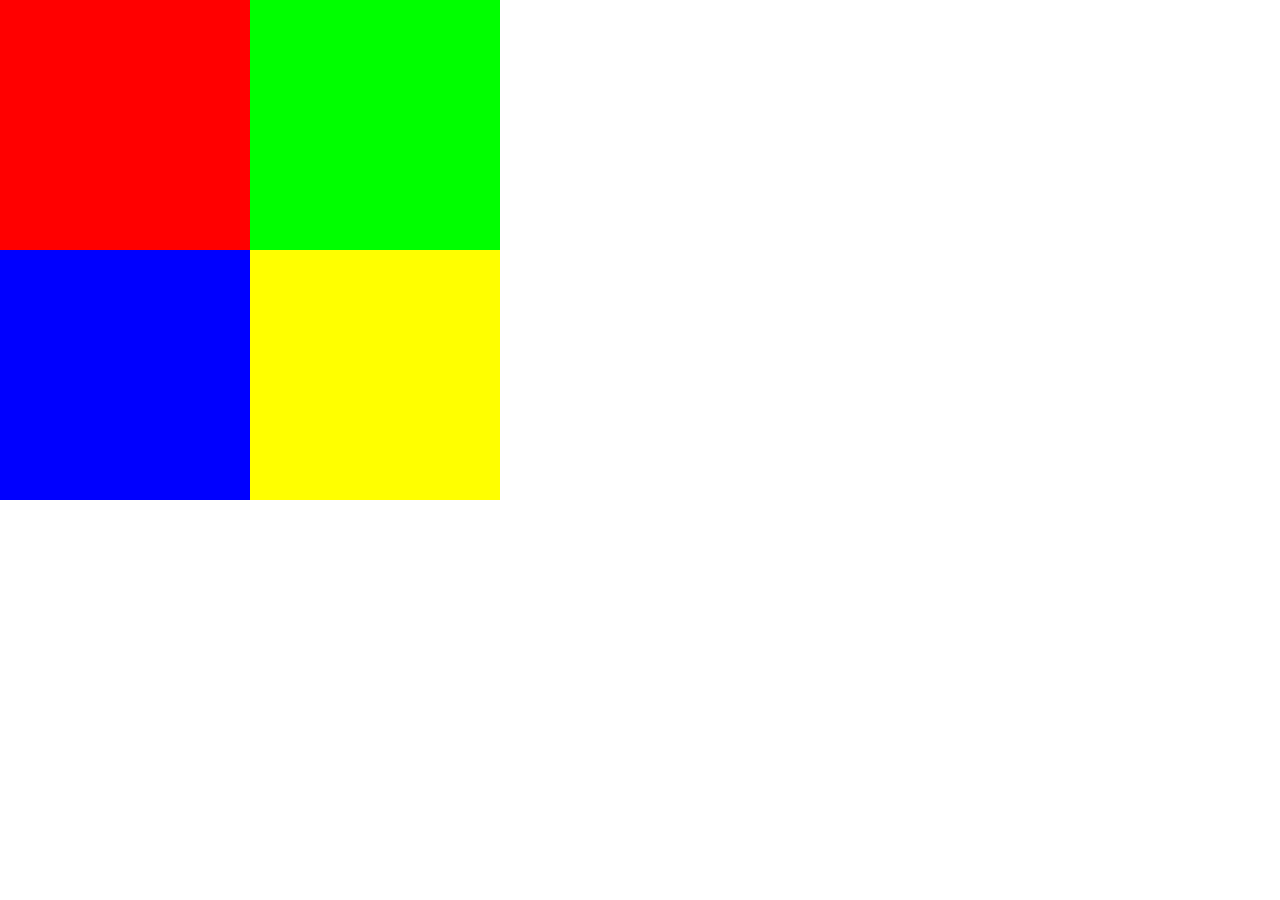
<file: 01_Program.html>
<!--
01_HelloWindow  
1) Create a window and clear it with a color.
2) UTF-8 character set: 4 bytes (32 bits) 로 구성된 Unicode, 
   첫 byte는 ASCII와 동일, 
   나머지 3 bytes는 전세계 문자, 심볼 등을 표현하기 위해 사용
-->

<!DOCTYPE html>
<html lang="en">
<head>
    <meta charset="UTF-8">
    <meta name="viewport" content="width=device-width, initial-scale=1.0">
    <style>
        body {
            margin: 0;
            overflow: hidden; /* scrollbar 제거 */
        }
    </style>
    <title>01_HelloWindow</title>
</head>
<body>
    <canvas id="glCanvas"></canvas>
    <script src="01_Program.js"></script>
</body>
</html>
</file>
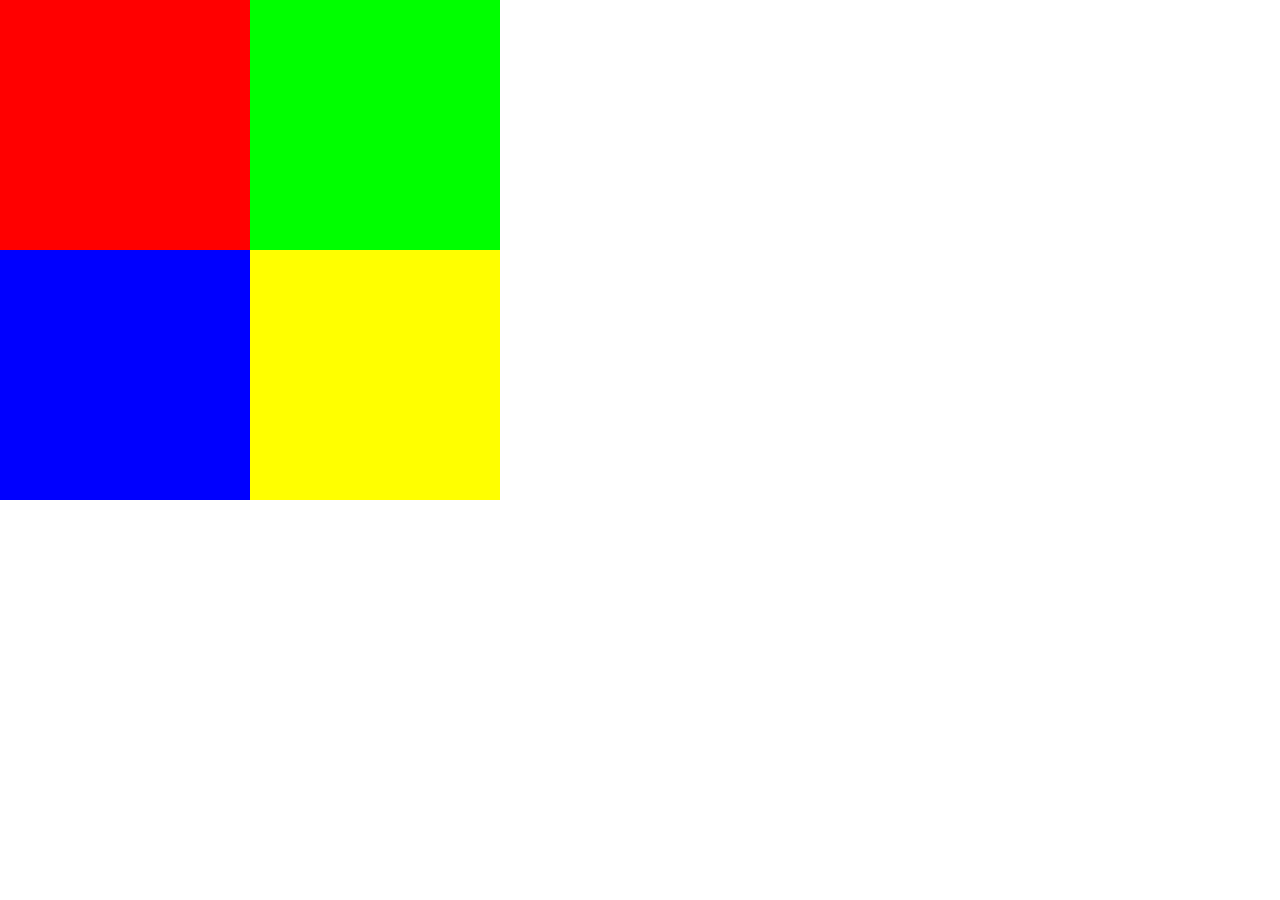
<file: hw01/01_Program.html>
<!--
01_HelloWindow  
1) Create a window and clear it with a color.
2) UTF-8 character set: 4 bytes (32 bits) 로 구성된 Unicode, 
   첫 byte는 ASCII와 동일, 
   나머지 3 bytes는 전세계 문자, 심볼 등을 표현하기 위해 사용
-->

<!DOCTYPE html>
<html lang="en">
<head>
    <meta charset="UTF-8">
    <meta name="viewport" content="width=device-width, initial-scale=1.0">
    <style>
        body {
            margin: 0;
            overflow: hidden; /* scrollbar 제거 */
        }
    </style>
    <title>01_HelloWindow</title>
</head>
<body>
    <canvas id="glCanvas"></canvas>
    <script src="01_Program.js"></script>
</body>
</html>
</file>
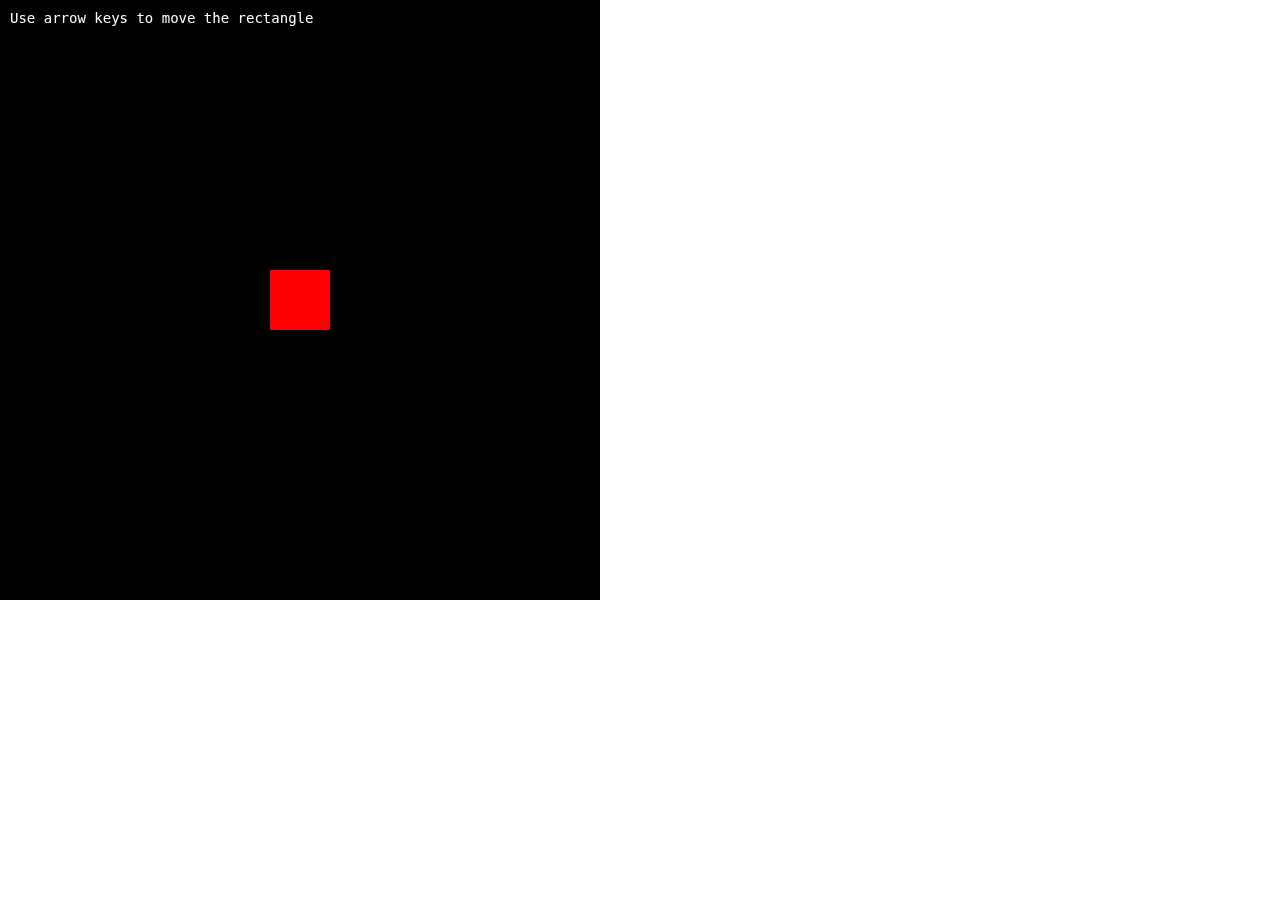
<file: hw02/hw02.html>
<!DOCTYPE html>
<html lang="en">
<head>
    <meta charset="UTF-8">
    <meta name="viewport" content="width=device-width, initial-scale=1.0">
    <title>Homework_02</title>
    <style>
        body {
            margin: 0;
            overflow: hidden; /* scrollbar 제거 */
        }
    </style>
</head>
<body>
    <canvas id="glCanvas"></canvas>
    <script type="module" src="hw02.js"></script>
</body>
</html>
</file>
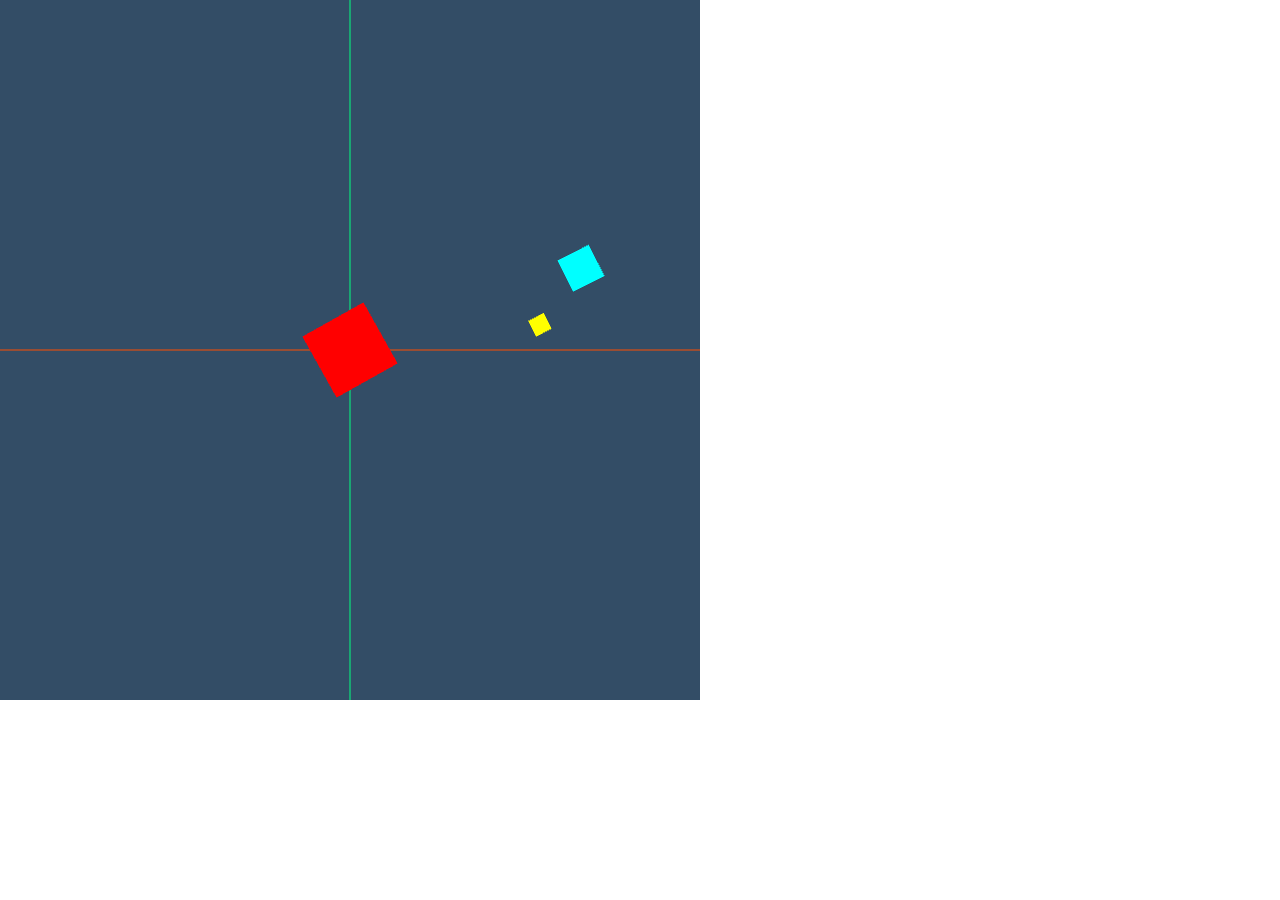
<file: hw04/08_Transformation.html>
<!DOCTYPE html>
<html lang="ko">
<head>
    <meta charset="UTF-8">
    <meta name="viewport" content="width=device-width, initial-scale=1.0">
    <title>08_Transformation</title>
    <style>
        body {
            margin: 0;
            overflow: hidden; /* scrollbar 제거 */
        }
    </style>
</head>
<body>
    <canvas id="glCanvas"></canvas>
    <script type="text/javascript" src="../util/gl-matrix-min.js"></script>
    <script type="module" src="08_Transformation.js"></script>
</body>
</html>
</file>
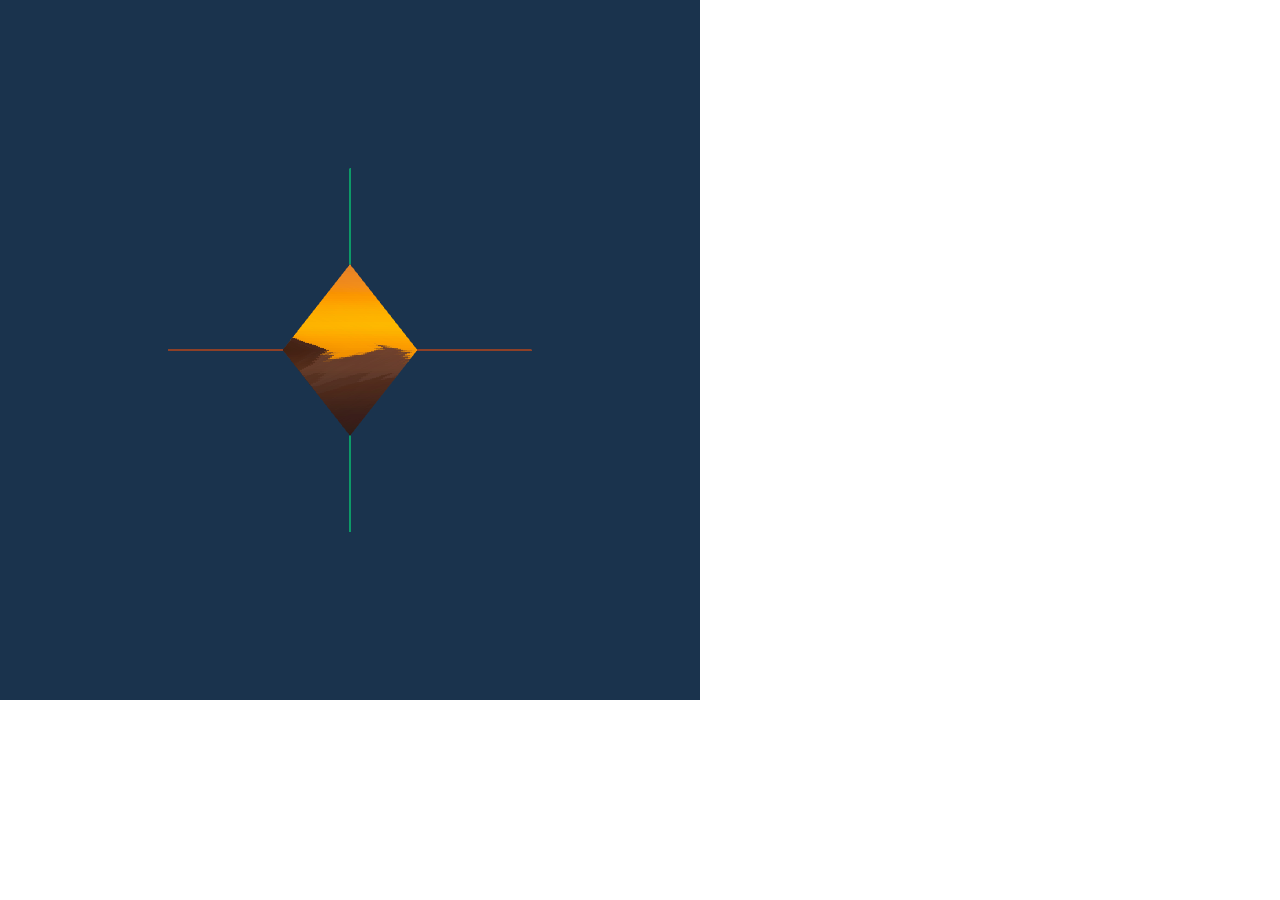
<file: hw06/13_Texture.html>
<!DOCTYPE html>
<html lang="ko">
<head>
    <meta charset="UTF-8">
    <meta name="viewport" content="width=device-width, initial-scale=1.0">
    <title>13_Texture</title>
    <style>
        body {
            margin: 0;
            overflow: hidden; /* scrollbar 제거 */
        }
    </style>
</head>
<body>
    <canvas id="glCanvas"></canvas>
    <script src="../util/gl-matrix-min.js"></script>
    <script type="module" src="13_Texture.js"></script>
</body>
</html>
</file>
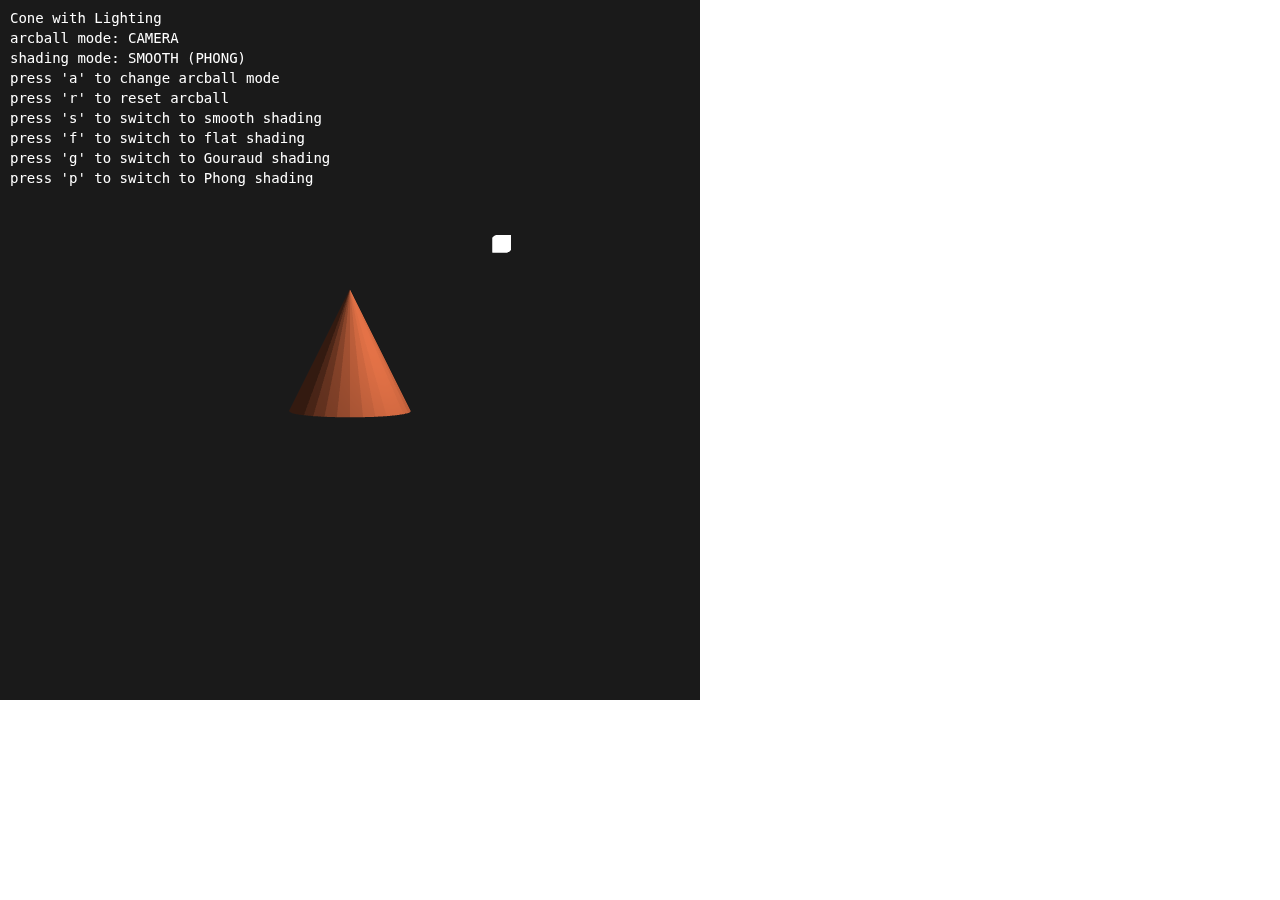
<file: hw07/hw07.html>
<!DOCTYPE html>
<html lang="ko">
<head>
    <meta charset="UTF-8">
    <meta name="viewport" content="width=device-width, initial-scale=1.0">
    <title>hw07</title>
    <style>
        body {
            margin: 0;
            overflow: hidden; /* scrollbar 제거 */
        }
    </style>
</head>
<body>
    <canvas id="glCanvas"></canvas>
    <script src="../util/gl-matrix-min.js"></script>
    <script type="module" src="hw07.js"></script>
</body>
</html>
</file>
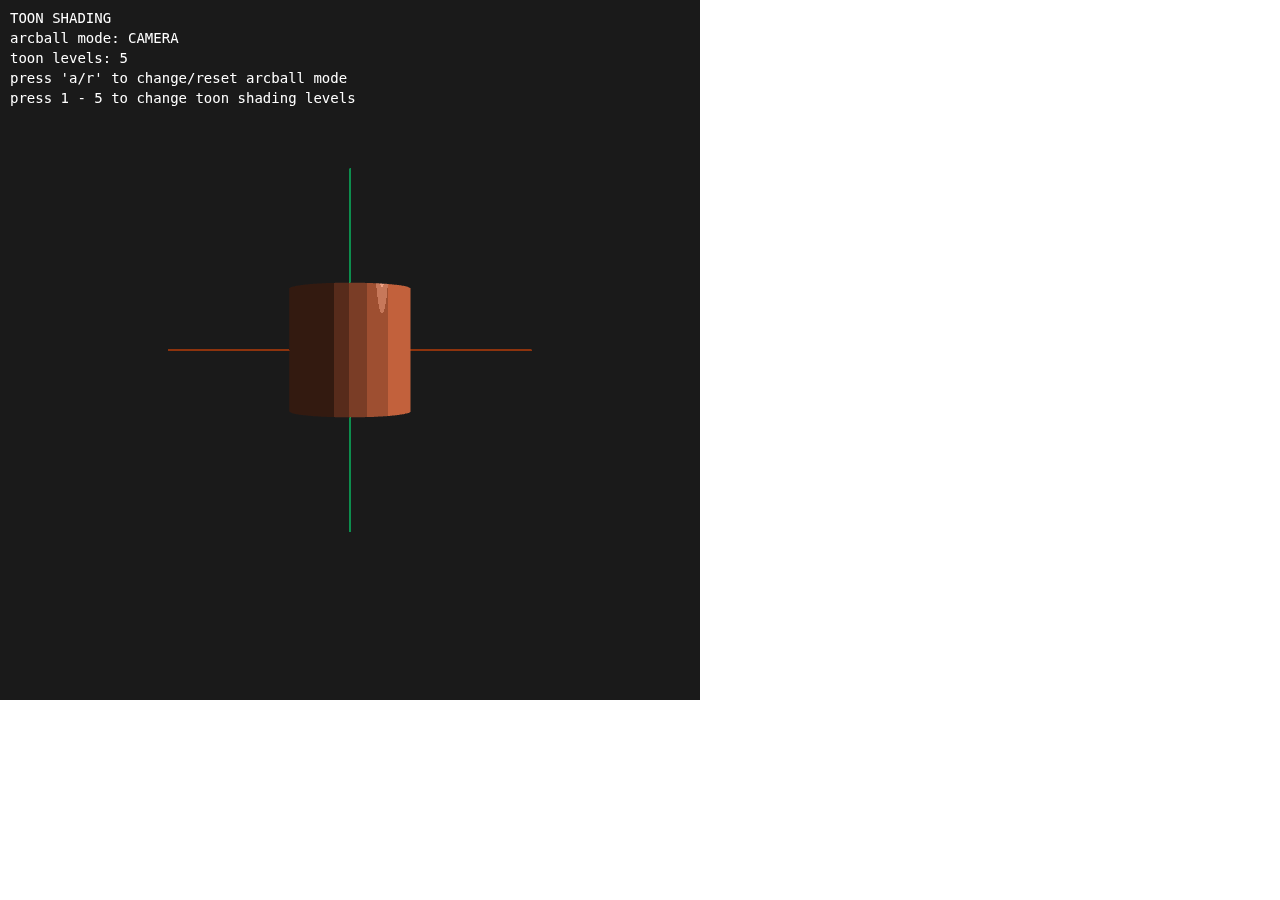
<file: hw08/20_DirectionalLight.html>
<!DOCTYPE html>
<html lang="ko">
<head>
    <meta charset="UTF-8">
    <meta name="viewport" content="width=device-width, initial-scale=1.0">
    <title>hw08</title>
    <style>
        body {
            margin: 0;
            overflow: hidden; /* scrollbar 제거 */
        }
    </style>
</head>
<body>
    <canvas id="glCanvas"></canvas>
    <script src="../util/gl-matrix-min.js"></script>
    <script type="module" src="20_DirectionalLight.js"></script>
</body>
</html>
</file>
